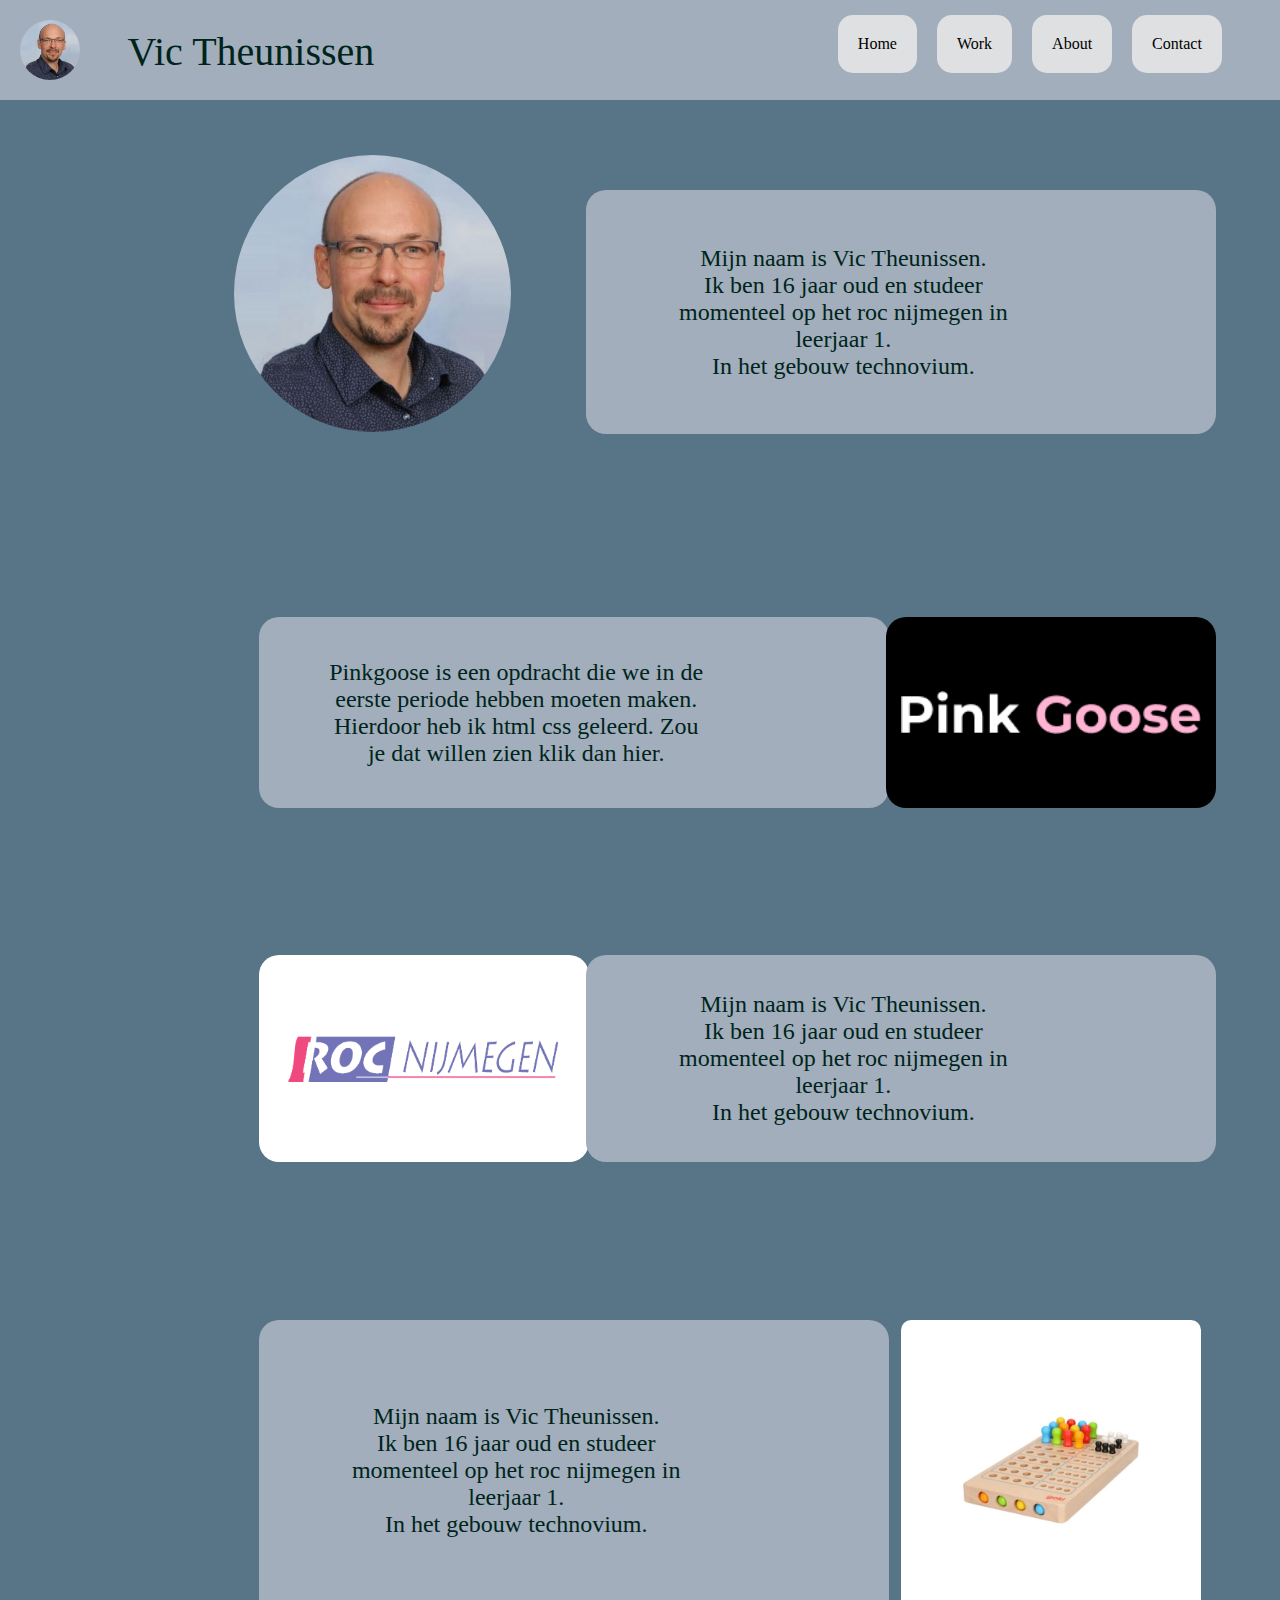
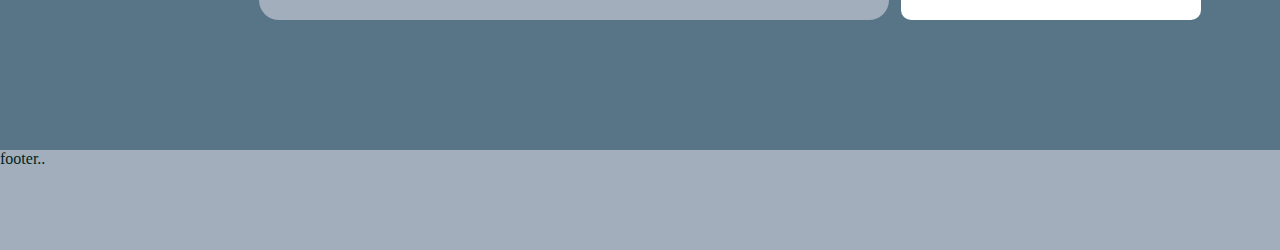
<file: index.html>
<!DOCTYPE html>
<html lang="en">
  <head>
    <link rel="stylesheet" href="css/style.css" />
    <meta charset="UTF-8" />
    <meta
      name="viewport"
      content="width=
    , initial-scale=1.0"
    />
    <title>Document</title>
  </head>
  <body>
    <header>
      <div><img src="img/channels4_profile.jpg" alt="" /></div>
      <div><p class="header-name">Vic Theunissen</p></div>
      <nav>
        <a href="index.html"
          ><div><p class="header-menu">Home</p></div></a
        >
        <a href="work.html"
          ><div><p class="header-menu">Work</p></div></a
        >
        <a href="about.html"
          ><div><p class="header-menu">About</p></div></a
        >
        <a href="contact.html"
          ><div><p class="header-menu">Contact</p></div></a
        >
      </nav>
    </header>
    <main>
      <section class="grid-container">
        <div class="grid-item">
          <img src="img/channels4_profile.jpg" alt="" />
        </div>
        <div class="name-text">
          <p>
            Mijn naam is Vic Theunissen. <br />
            Ik ben 16 jaar oud en studeer momenteel op het roc nijmegen in
            leerjaar 1. <br />
            In het gebouw technovium.
          </p>
        </div>
      </section>
      <section class="grid-container">
        
        <div class="name-text">
          <p>
            Pinkgoose is een opdracht die we in de eerste periode hebben moeten maken. Hierdoor heb ik html css geleerd. Zou je dat willen zien klik dan hier.
          </p>
        </div><div class="project-pink">
          <img src="img/Pink Goose.png"/>
        </div>
      </section>
      <section class="grid-container">
        <div class="project-roc">
          <img src="img/Roc-nijmegen.png" alt="" />
        </div>
        <div class="name-text">
          <p>
            Mijn naam is Vic Theunissen. <br />
            Ik ben 16 jaar oud en studeer momenteel op het roc nijmegen in
            leerjaar 1. <br />
            In het gebouw technovium.
          </p>
        </div>
      </section>
      <section class="grid-container">
        
        <div class="name-text">
          <p>
            Mijn naam is Vic Theunissen. <br />
            Ik ben 16 jaar oud en studeer momenteel op het roc nijmegen in
            leerjaar 1. <br />
            In het gebouw technovium.
          </p>
        </div><div class="project-jav">
          <img class="project-java" src="img/mastermind.webp" alt="" />
        </div>
      </section>
    </main>
    <footer>footer..</footer>
  </body>
</html>
</file>
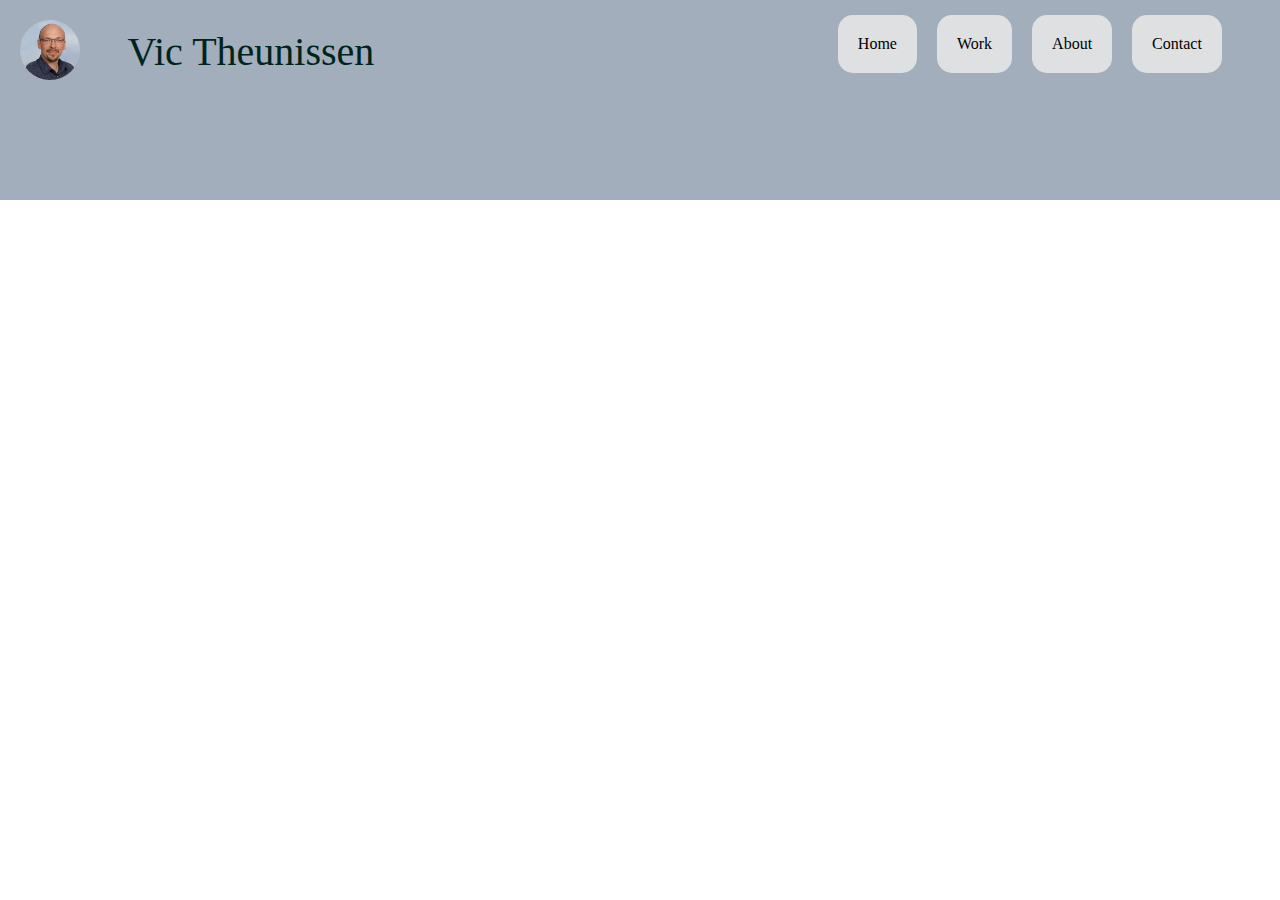
<file: about.html>
<!DOCTYPE html>
<html lang="en">
  <head>
    <link rel="stylesheet" href="css/style.css" />
    <meta charset="UTF-8" />
    <meta
      name="viewport"
      content="width=
    , initial-scale=1.0"
    />
    <title>Document</title>
  </head>
  <body>
    <header>
      <div><img src="img/channels4_profile.jpg" alt="" /></div>
      <div><p class="header-name">Vic Theunissen</p></div>
      <nav>
        <a href="index.html"
          ><div><p class="header-menu">Home</p></div></a
        >
        <a href="work.html"
          ><div><p class="header-menu">Work</p></div></a
        >
        <a href="about.html"
          ><div><p class="header-menu">About</p></div></a
        >
        <a href="contact.html"
          ><div><p class="header-menu">Contact</p></div></a
        >
      </nav>
    </header>
    <main>
      
      
    </main>
    <footer></footer>
  </body>
</html>
</file>
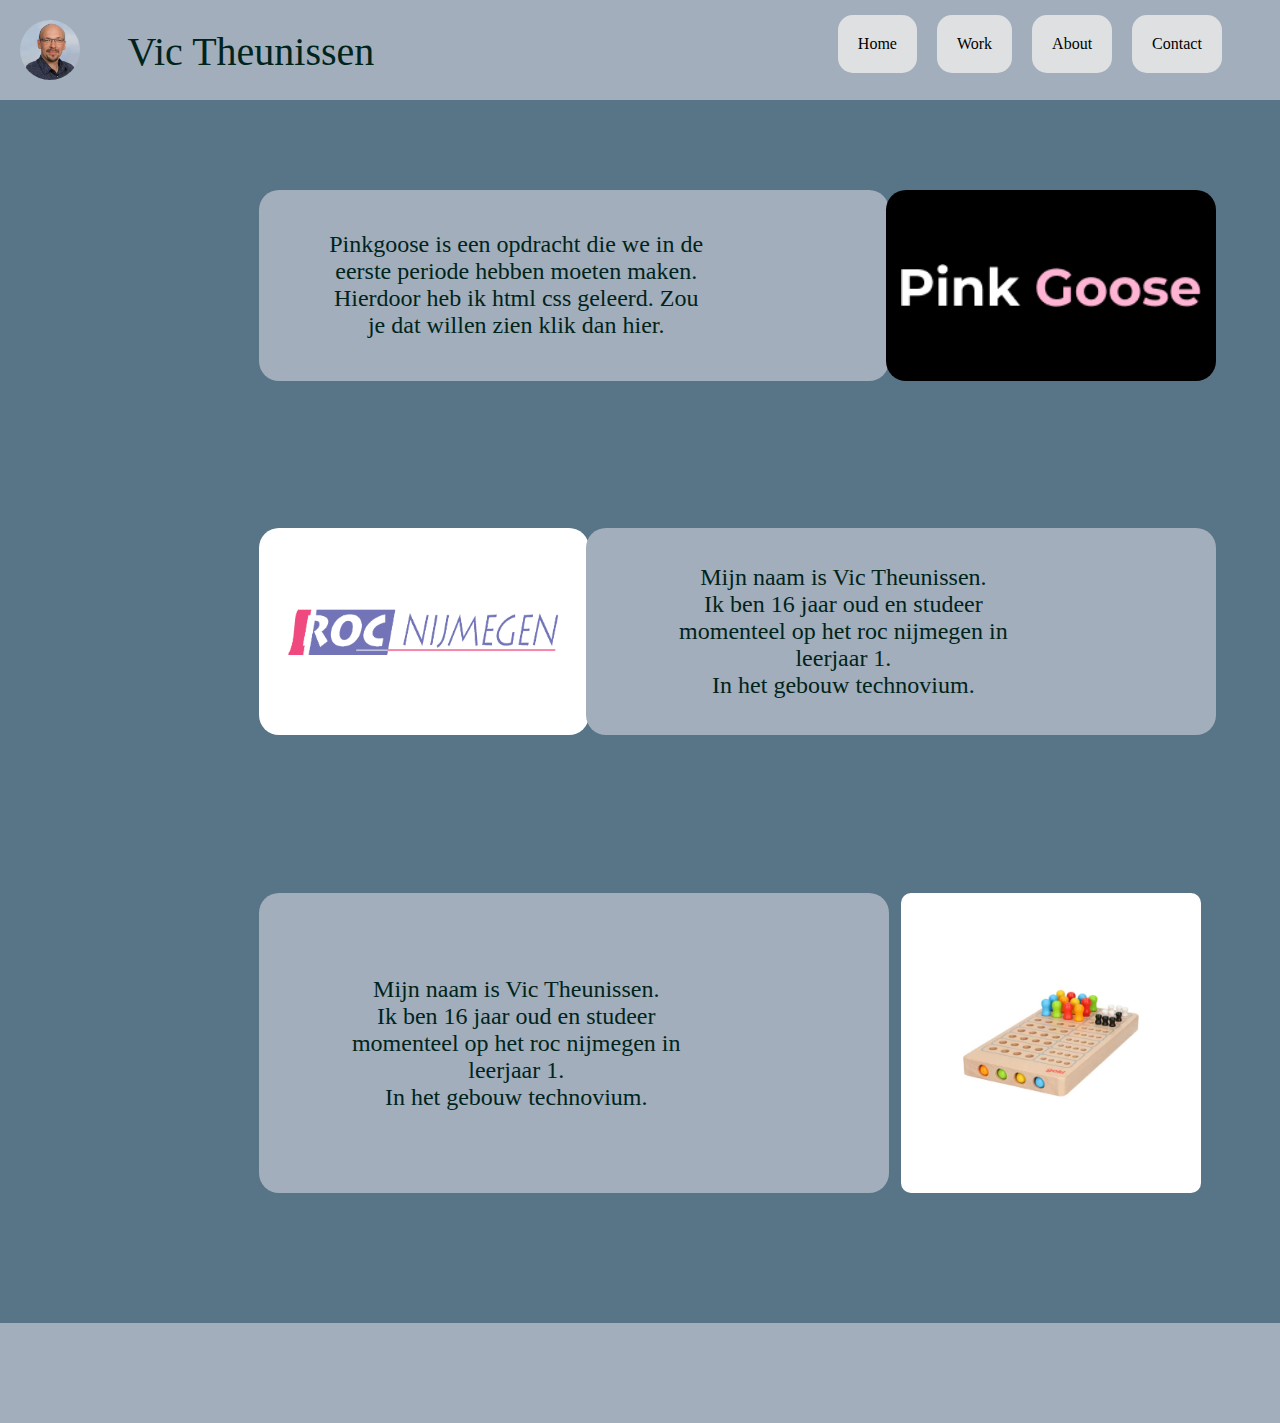
<file: work.html>
<!DOCTYPE html>
<html lang="en">
  <head>
    <link rel="stylesheet" href="css/style.css" />
    <meta charset="UTF-8" />
    <meta
      name="viewport"
      content="width=
    , initial-scale=1.0"
    />
    <title>Document</title>
  </head>
  <body>
    <header>
      <div><img src="img/channels4_profile.jpg" alt="" /></div>
      <div><p class="header-name">Vic Theunissen</p></div>
      <nav>
        <a href="index.html"
          ><div><p class="header-menu">Home</p></div></a
        >
        <a href="work.html"
          ><div><p class="header-menu">Work</p></div></a
        >
        <a href="about.html"
          ><div><p class="header-menu">About</p></div></a
        >
        <a href="contact.html"
          ><div><p class="header-menu">Contact</p></div></a
        >
      </nav>
    </header>
    <main>
      <section class="grid-container">
        
        <div class="name-text">
          <p>
            Pinkgoose is een opdracht die we in de eerste periode hebben moeten maken. Hierdoor heb ik html css geleerd. Zou je dat willen zien klik dan hier.
          </p>
        </div><div class="project-pink">
          <img src="img/Pink Goose.png"/>
        </div>
      </section>
      <section class="grid-container">
        <div class="project-roc">
          <img src="img/Roc-nijmegen.png" alt="" />
        </div>
        <div class="name-text">
          <p>
            Mijn naam is Vic Theunissen. <br />
            Ik ben 16 jaar oud en studeer momenteel op het roc nijmegen in
            leerjaar 1. <br />
            In het gebouw technovium.
          </p>
        </div>
      </section>
      <section class="grid-container">
        
        <div class="name-text">
          <p>
            Mijn naam is Vic Theunissen. <br />
            Ik ben 16 jaar oud en studeer momenteel op het roc nijmegen in
            leerjaar 1. <br />
            In het gebouw technovium.
          </p>
        </div><div class="project-jav">
          <img class="project-java" src="img/mastermind.webp" alt="" />
        </div>
      </section>
      
    </main>
    <footer></footer>
  </body>
</html>
</file>
<file: css/style.css>
* {
  padding: 0px;
  margin: 0px;
  color: #00241b;
}
body {
  width: 100vw;
}
header {
  display: flex;
  width: 100vw;
  height: 100px;
  border-bottom: 4px;
  gap: 20px;
  background-color: #A2AEBB;
}
nav {
  display: flex;
  margin-left: 32.5%;
  justify-content: center;
  margin-top: 15px;
}
main {
  width: 100vw;
  display: flex;
  flex-direction: column;
  align-items: center;
  background-color: #577587;
}
footer {
  width: 100vw;
  height: 100px;
  border-top: 4px;
  background-color: #A2AEBB;
}
.header-name {
  display: flex;
  justify-content: center;
  padding: 27.5px;
  
  font-size: 40px;
}
.header-menu {
  display: flex;
  justify-content: center;
  background-color: #DFE0E2;
  border: 2px;
  color: black;
  margin-right: 20px;
  border-radius: 15px;
  padding: 20px;
}
.grid-container {
  display: grid;
  grid-template-columns: 30% 30% 30%;
  padding: 10px;
  grid-template-rows: 60% 30% 30%;
  justify-content: center;
  gap: 20px;
  align-items: center;
}
.grid-item {
  padding: 40px;
  text-align: center;
  margin-bottom: 10px;
}
.grid-container div {
  height: 100%;
  display: flex;
  flex-direction: column;
  padding: 15px;
}
.name-text {
  margin-top: 90px;
  background-color: #A2AEBB;
  border-radius: 20px;
  display: flex;
  justify-content: center;
  margin-left: 100px;
  width: 600px;
}
.grid-item img {
  width: 100%;
  margin-left: 60px;
  border-radius: 100%;
}
section {
  width: 80vw;
  margin-top: 50px;
}
.grid-container p {
  font-size: 18pt;
  width: 30vw;
  text-align: center;
  margin-left: 50px;
}
.projects {

  justify-content: center;
 
  gap: 20px;
}
.project-pink{
  background-color: black;
  border-radius: 20px;  
  width: 300px;
  justify-content: center;
  margin-top: 90px;
  margin-left: 400px;
}
.project-roc {
  margin-top: 90px;
  background-color: white;
  border-radius: 20px;
  width: 300px;
  justify-content: center;
  margin-left: 100px;
}
.project-java  {
  margin-bottom: 50px;
  background-color: white;
  border-radius: 10px;
  justify-content: center;
  padding: 30px;
  margin-left: 400px;
  width: 240px;
  height: 240px;
  margin-top: 30px;
}
a {
  text-decoration: none;
}
header div img {
  width: 60px;
  border-radius: 100%;
  justify-content: center;
  margin-top: 20px;
  margin-left: 20px;
}
 header div img{
margin-left: 20px;
}
</file>
